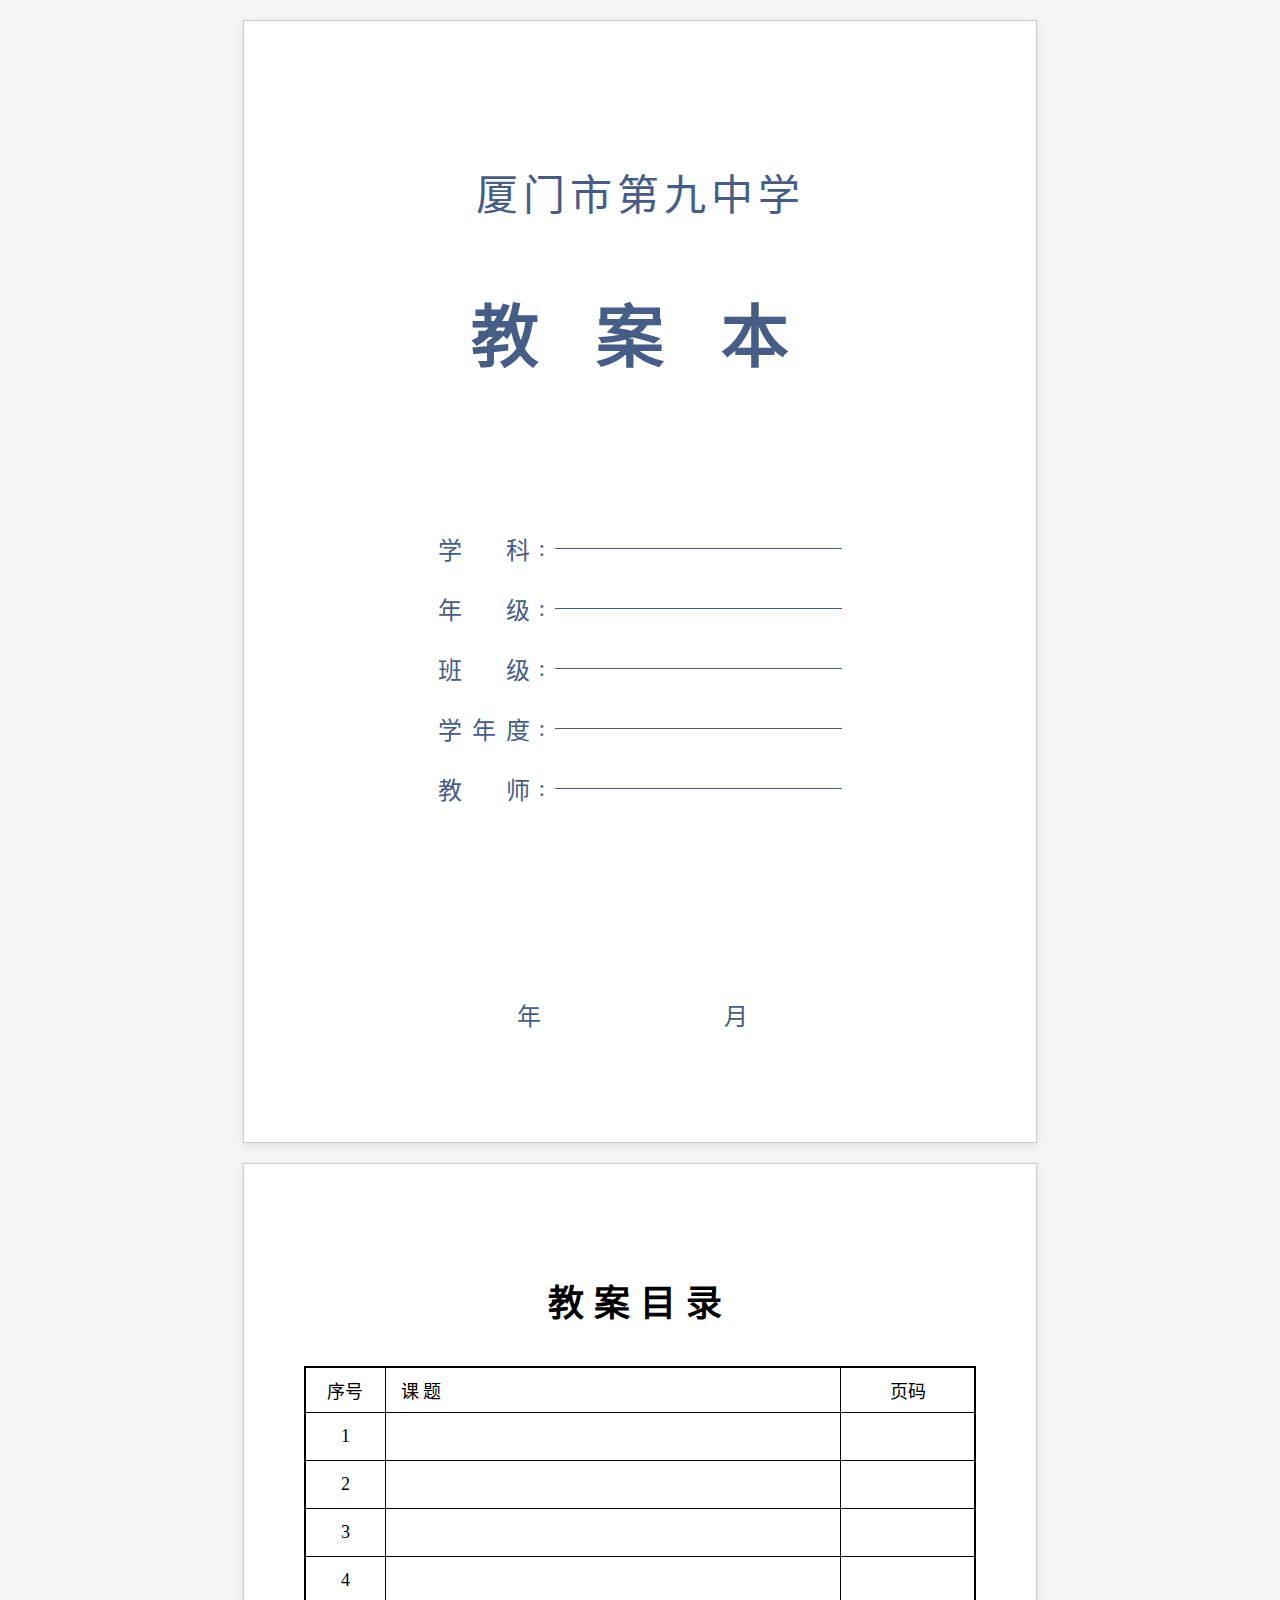
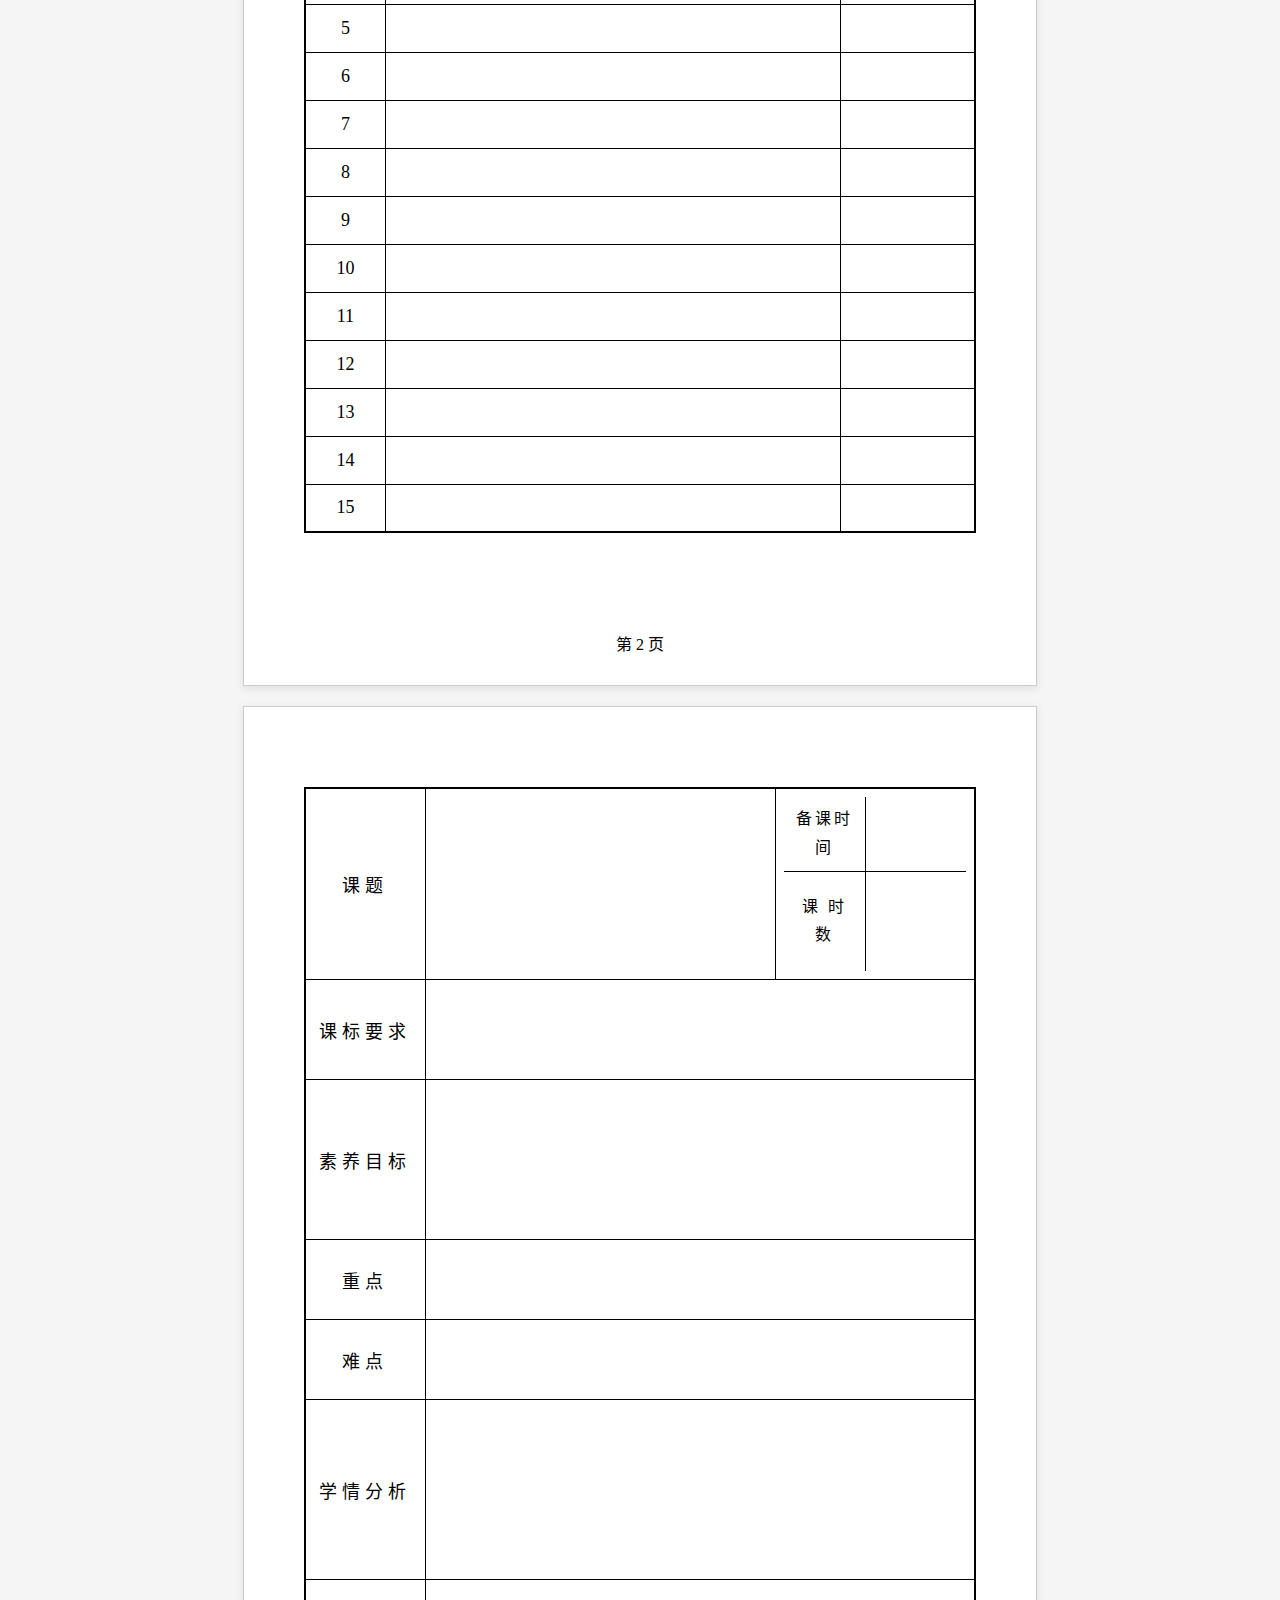
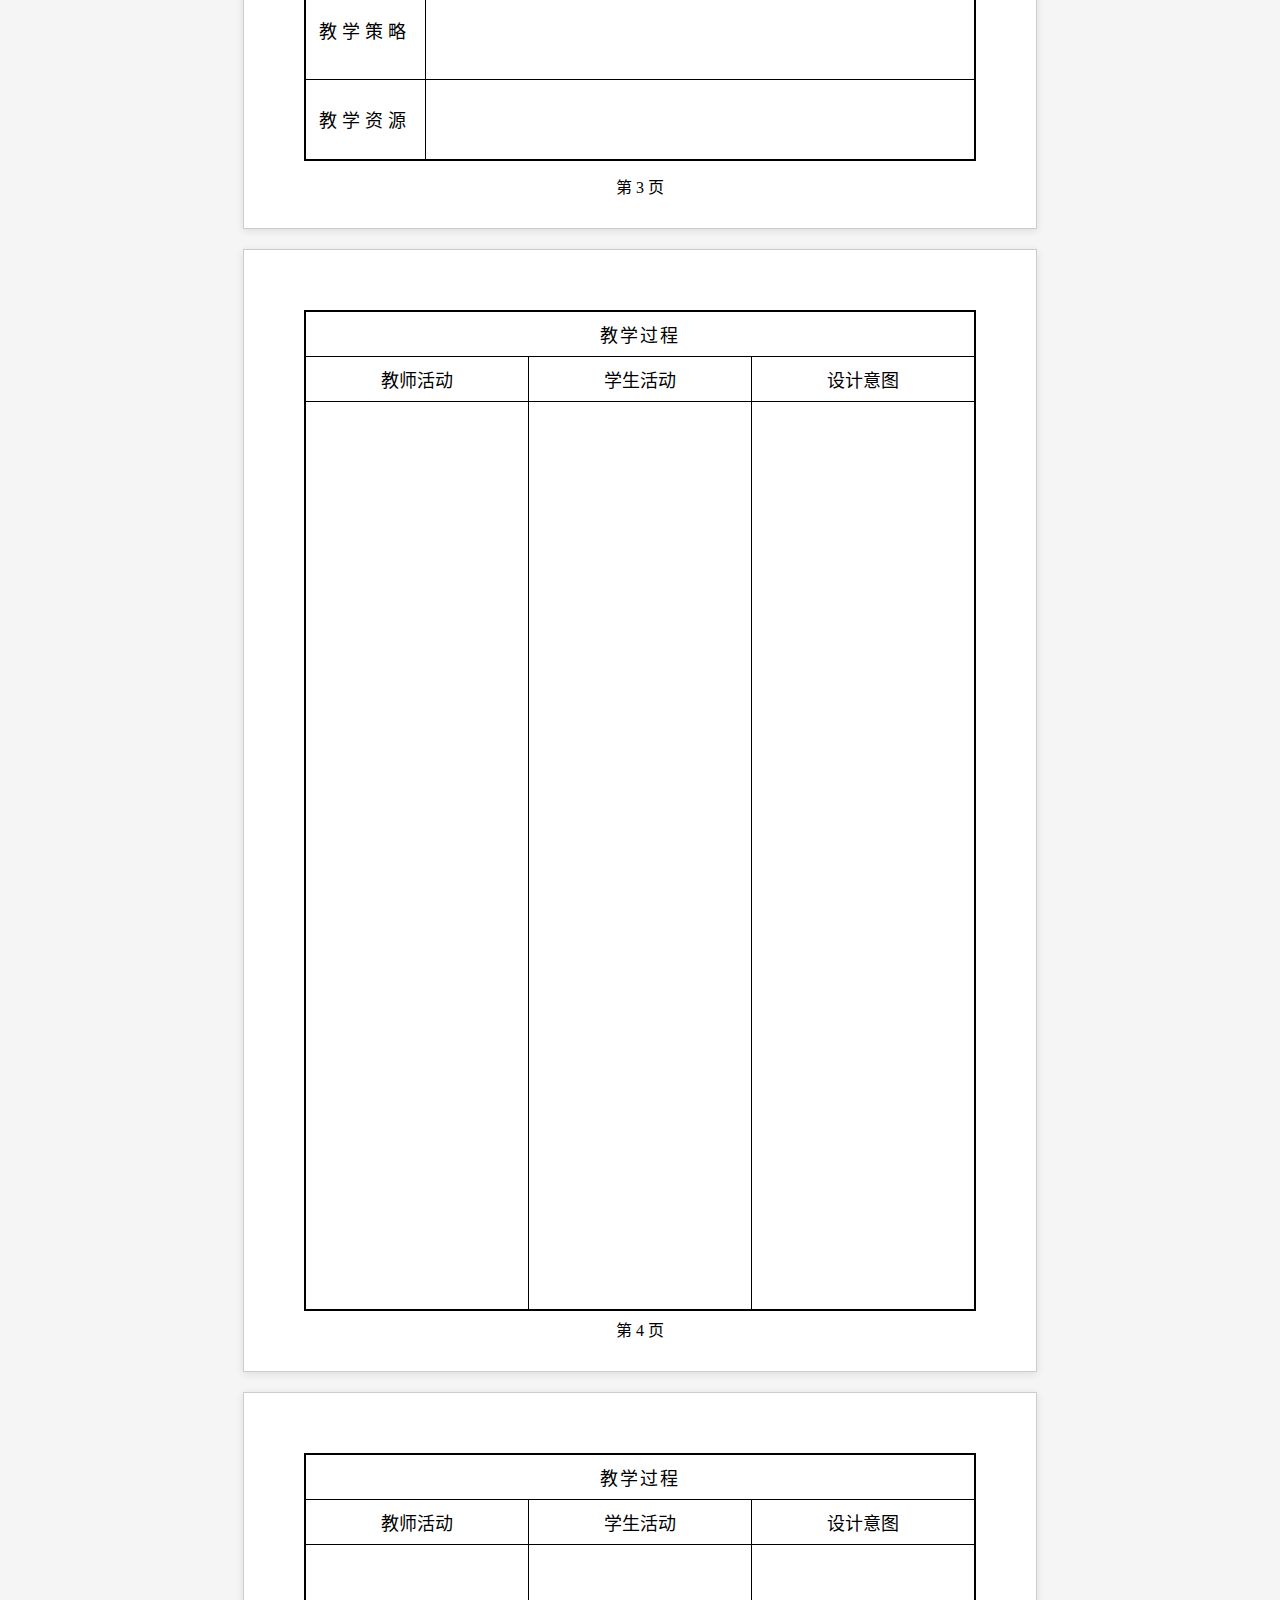
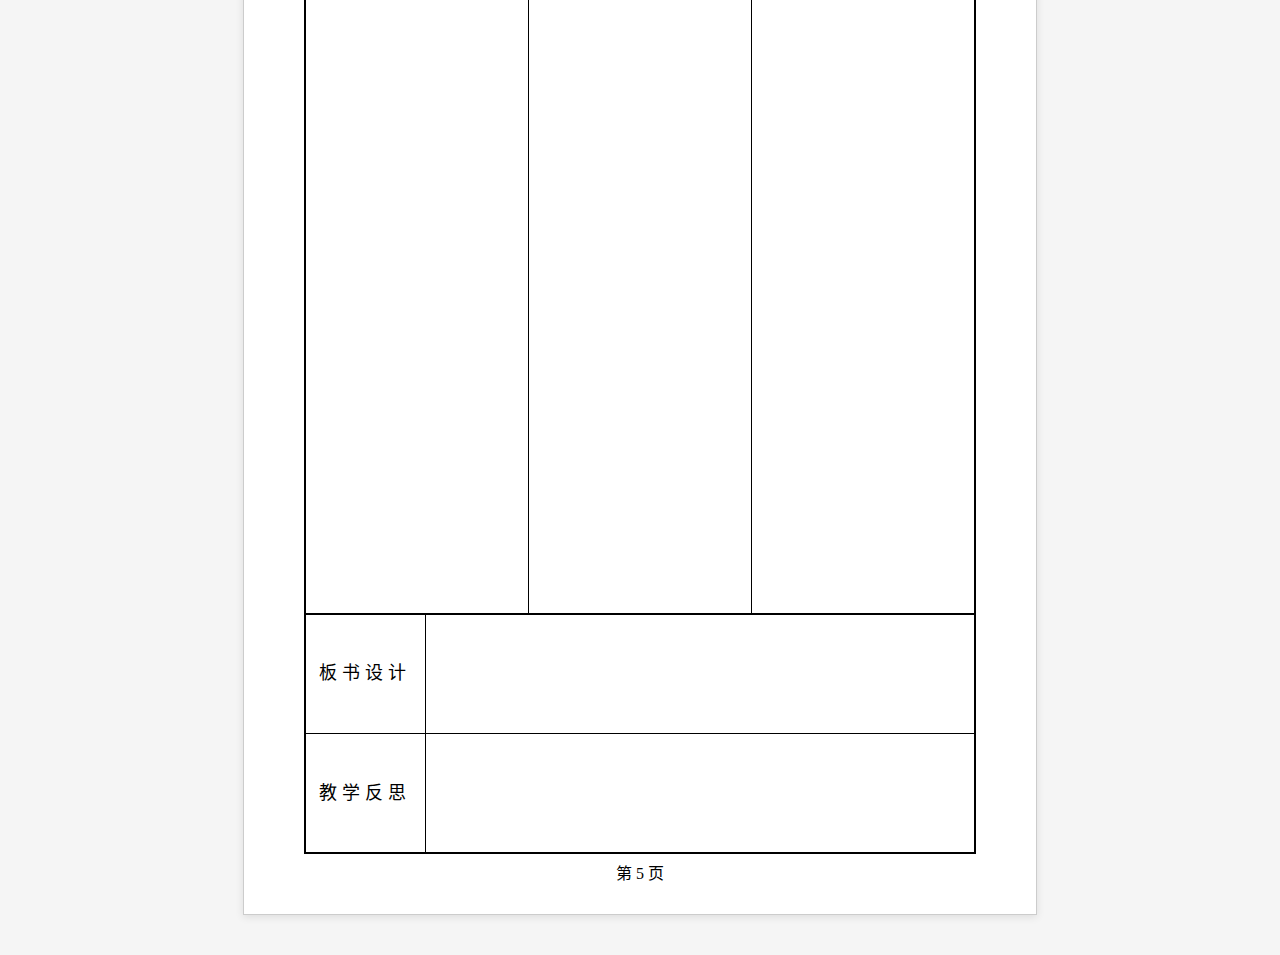
<file: newja.html>
<!DOCTYPE html>
<html lang="zh-CN">
<head>
<meta charset="UTF-8">
<meta name="viewport" content="width=device-width, initial-scale=1.0">
<title>厦门市第九中学教案本</title>
<style>
    body {
        font-family: 'SimSun', '宋体', serif;
        font-size: 16px;
        color: #000;
        background-color: #f5f5f5;
        margin: 0;
        padding: 20px;
        display: flex;
        flex-direction: column;
        align-items: center;
    }
    .page {
        width: 794px; /* A4 width at 96dpi, approximately */
        height: 1123px; /* A4 height at 96dpi, approximately */
        border: 1px solid #ccc;
        margin-bottom: 20px;
        padding: 60px; /* Increased padding for better margins */
        box-sizing: border-box;
        background-color: white;
        page-break-after: always;
        display: flex;
        flex-direction: column;
        position: relative; /* For page number positioning */
        box-shadow: 0 2px 8px rgba(0,0,0,0.1);
    }
    .cover-page {
        display: flex;
        flex-direction: column;
        justify-content: space-between;
        align-items: center;
        text-align: center;
        flex-grow: 1; /* Make cover content fill available space */
    }
    .cover-title {
        font-size: 42px; /* Adjusted font size */
        color: #465d87;
        letter-spacing: 5px;
        margin-top: 80px; /* Adjusted margin */
    }
    .cover-subtitle {
        font-size: 68px; /* Adjusted font size */
        font-weight: bold;
        color: #465d87;
        letter-spacing: 20px;
        margin-top: 60px; /* Adjusted margin */
        margin-bottom: 150px; /* Adjusted margin */
    }
    .info-section {
        width: 60%; /* Adjusted width */
        margin: 0 auto;
        text-align: left;
    }
    .info-line {
        font-size: 24px;
        color: #465d87;
        margin-bottom: 25px;
        display: flex;
        align-items: center;
    }
    .info-line span {
        width: 100px;
        display: inline-block;
        letter-spacing: 8px;
        text-align: justify;
        text-align-last: justify;
        flex-shrink: 0; /* Prevent shrinking */
    }
    .info-line .line {
        flex-grow: 1;
        border-bottom: 1px solid #465d87;
        margin-left: 10px;
    }
    .date-section {
        font-size: 24px;
        color: #465d87;
        letter-spacing: 15px;
        margin-top: auto;
        margin-bottom: 50px;
    }

    .toc-page {
        display: flex;
        flex-direction: column;
    }
    
    .toc-page h1 {
        text-align: center;
        font-size: 36px;
        font-weight: bold;
        letter-spacing: 10px;
        margin-top: 50px; /* Adjusted margin */
        margin-bottom: 40px; /* Adjusted margin */
    }

    .content-table, .detail-table, .process-table {
        width: 100%;
        border-collapse: collapse;
        border: 2px solid #000;
        table-layout: fixed; /* 强制表格遵循固定布局 */
    }

    .content-table th, .content-table td,
    .detail-table th, .detail-table td,
    .process-table th, .process-table td {
        border: 1px solid #000;
        padding: 8px; /* Slightly reduced padding */
        text-align: center;
        font-size: 18px;
        box-sizing: border-box; /* Include padding in element's total width and height */
    }

    .content-table th {
        font-weight: normal;
        height: 45px; /* Adjusted height */
        background-color: #fff;
    }
    .content-table td {
        height: 48px; /* Kept original height for content rows */
    }
    .content-table .col-seq { 
        width: 12%; /* Adjusted width */
        text-align: center;
    }
    .content-table .col-title { 
        width: 68%; /* Adjusted width */
        text-align: left;
        padding-left: 15px;
    }
    .content-table .col-page { 
        width: 20%;
        text-align: center;
    }

    .detail-table {
        table-layout: fixed;
        margin-top: 20px;
    }

    .detail-table td {
        vertical-align: middle; /* Center content vertically */
        padding: 8px;
    }
    .detail-table .row-header {
        font-weight: normal;
        width: 120px; /* Fixed width for header column */
        height: auto; /* Allow content to dictate height */
        padding: 8px;
        text-align: center;
        letter-spacing: 5px;
        white-space: nowrap; /* Prevent text wrapping for headers */
        vertical-align: middle;
    }
    
    /* Ensure first row cells align properly */
    .detail-table tr:first-child td:nth-child(2) {
        width: auto;
    }
    .detail-table tr:first-child td:last-child {
        width: 200px;
    }
    .detail-table .nested-table {
        width: 100%;
        height: 100%;
        border-collapse: collapse;
        margin: 0;
    }
    .detail-table .nested-table td {
        border: none;
        border-bottom: 1px solid #000;
        padding: 8px;
        text-align: left;
        vertical-align: middle;
        font-size: 16px;
    }
    .detail-table .nested-table tr:last-child td {
        border-bottom: none;
    }
    .detail-table .nested-table .label {
        width: 45%; /* Adjusted width */
        border-right: 1px solid #000;
        text-align: center;
        letter-spacing: 3px;
    }
    .detail-table .nested-table .value {
        width: 55%; /* Adjusted width */
        text-align: left;
        padding-left: 10px;
    }
    /* Specific row heights to match image proportions */
    .detail-table tr:nth-child(1) { height: 50px; } /* Topic row */
    .detail-table tr:nth-child(2) { height: 100px; } /* Course requirements */
    .detail-table tr:nth-child(3) { height: 160px; } /* Literacy goals */
    .detail-table tr:nth-child(4) { height: 80px; } /* Key points */
    .detail-table tr:nth-child(5) { height: 80px; } /* Difficulties */
    .detail-table tr:nth-child(6) { height: 180px; } /* Student analysis */
    .detail-table tr:nth-child(7) { height: 100px; } /* Teaching strategies */
    .detail-table tr:nth-child(8) { height: 80px; } /* Teaching resources */

    /* ========== 教学过程表格容器样式 ========== */
    .process-page-container {
        display: flex;
        flex-direction: column;
        flex-grow: 1;
        width: 100%;
    }

    /* ========== 教学过程主表格样式 ========== */
    .process-table-main {
        width: 100%;
        height: 100%;
        border-collapse: collapse;
        border: 2px solid #000;
        table-layout: fixed;
    }

    /* 教学过程表格表头通用样式 */
    .process-table-main thead th {
        height: 45px;
        background-color: #fff;
        font-weight: normal;
        border: 1px solid #000;
        padding: 8px;
        text-align: center;
        font-size: 18px;
        box-sizing: border-box;
    }

    /* 第一行表头:"教学过程" */
    .process-table-main thead tr:first-child th {
        font-size: 18px;
        letter-spacing: 2px;
    }

    /* 第二行表头:三列等宽设置 */
    .process-table-main thead tr:last-child th:nth-child(1) {
        width: 33.33%;
    }
    
    .process-table-main thead tr:last-child th:nth-child(2) {
        width: 33.34%;
    }
    
    .process-table-main thead tr:last-child th:nth-child(3) {
        width: 33.33%;
    }

    /* 教学过程表格内容行 */
    .process-table-main tbody tr {
        height: 100%;
    }

    /* 教学过程表格内容单元格样式 */
    .process-table-main tbody td {
        border: 1px solid #000;
        padding: 10px;
        vertical-align: top;
        text-align: left;
        font-size: 18px;
        line-height: 1.8;
        box-sizing: border-box;
        word-wrap: break-word;
        overflow-wrap: break-word;
    }

    /* 三列内容等宽设置 */
    .process-table-main tbody td:nth-child(1) {
        width: 33.33%;
    }
    
    .process-table-main tbody td:nth-child(2) {
        width: 33.34%;
    }
    
    .process-table-main tbody td:nth-child(3) {
        width: 33.33%;
    }

    /* ========== 教学过程页脚表格样式 ========== */
    .process-table-footer {
        width: 100%;
        border-collapse: collapse;
        border: 2px solid #000;
        border-top: none;
        margin-top: -2px;
        table-layout: fixed;
    }

    .process-table-footer td {
        border: 1px solid #000;
        padding: 10px;
        text-align: left;
        font-size: 18px;
        vertical-align: top;
        line-height: 1.8;
        box-sizing: border-box;
    }

    .process-table-footer .row-header {
        width: 120px;
        text-align: center;
        letter-spacing: 5px;
        white-space: nowrap;
        vertical-align: middle;
    }
    
    .process-table-footer .footer-content {
        height: 120px;
        text-align: left;
    }


    .page-footer {
        position: absolute;
        bottom: 30px; /* Position at the bottom of the page */
        left: 0;
        right: 0;
        text-align: center;
        font-size: 16px;
        color: #000;
    }

    /* Hide page number on cover page */
    .cover-page ~ .page-footer {
        display: none;
    }

    /* Print styles */
    @media print {
        body {
            padding: 0;
            background-color: white;
        }
        .page {
            border: none;
            margin: 0;
            page-break-after: always;
            box-shadow: none;
        }
        .page:last-child {
            page-break-after: auto;
        }
    }

    /* Fix text alignment for better display */
    .detail-table td:not(.row-header) {
        text-align: left;
        line-height: 1.8;
    }

    /* Improve overall text rendering */
    * {
        -webkit-font-smoothing: antialiased;
        -moz-osx-font-smoothing: grayscale;
    }

    /* Ensure consistent table borders */
    table {
        border-spacing: 0;
    }

    /* Add minimum content width to prevent overflow */
    .detail-table td[colspan] {
        min-height: 30px;
    }
</style>
</head>
<body>

<div class="page">
    <div class="cover-page">
        <div>
            <div class="cover-title">厦门市第九中学</div>
            <div class="cover-subtitle">教 案 本</div>
        </div>
        <div class="info-section">
            <div class="info-line"><span>学 科</span>: <div class="line"></div></div>
            <div class="info-line"><span>年 级</span>: <div class="line"></div></div>
            <div class="info-line"><span>班 级</span>: <div class="line"></div></div>
            <div class="info-line"><span>学年度</span>: <div class="line"></div></div>
            <div class="info-line"><span>教 师</span>: <div class="line"></div></div>
        </div>
        <div class="date-section">
            年&nbsp;&nbsp;&nbsp;&nbsp;&nbsp;&nbsp;&nbsp;&nbsp;月
        </div>
    </div>
</div>

<div class="page toc-page">
    <h1>教案目录</h1>
    <table class="content-table">
        <thead>
            <tr>
                <th class="col-seq">序号</th>
                <th class="col-title">课 题</th>
                <th class="col-page">页码</th>
            </tr>
        </thead>
        <tbody>
            <tr><td>1</td><td></td><td></td></tr>
            <tr><td>2</td><td></td><td></td></tr>
            <tr><td>3</td><td></td><td></td></tr>
            <tr><td>4</td><td></td><td></td></tr>
            <tr><td>5</td><td></td><td></td></tr>
            <tr><td>6</td><td></td><td></td></tr>
            <tr><td>7</td><td></td><td></td></tr>
            <tr><td>8</td><td></td><td></td></tr>
            <tr><td>9</td><td></td><td></td></tr>
            <tr><td>10</td><td></td><td></td></tr>
            <tr><td>11</td><td></td><td></td></tr>
            <tr><td>12</td><td></td><td></td></tr>
            <tr><td>13</td><td></td><td></td></tr>
            <tr><td>14</td><td></td><td></td></tr>
            <tr><td>15</td><td></td><td></td></tr>
        </tbody>
    </table>
    <div class="page-footer">第 2 页</div>
</div>

<div class="page">
    <table class="detail-table">
        <tbody>
            <tr>
                <td class="row-header">课题</td>
                <td colspan="2"></td>
                <td style="width: 200px;">
                    <table class="nested-table">
                        <tr><td class="label">备课时间</td><td class="value"></td></tr>
                        <tr><td class="label">课 时 数</td><td class="value"></td></tr>
                    </table>
                </td>
            </tr>
            <tr>
                <td class="row-header">课标要求</td>
                <td colspan="3"></td>
            </tr>
            <tr>
                <td class="row-header">素养目标</td>
                <td colspan="3"></td>
            </tr>
            <tr>
                <td class="row-header">重点</td>
                <td colspan="3"></td>
            </tr>
            <tr>
                <td class="row-header">难点</td>
                <td colspan="3"></td>
            </tr>
            <tr>
                <td class="row-header">学情分析</td>
                <td colspan="3"></td>
            </tr>
            <tr>
                <td class="row-header">教学策略</td>
                <td colspan="3"></td>
            </tr>
            <tr>
                <td class="row-header">教学资源</td>
                <td colspan="3"></td>
            </tr>
        </tbody>
    </table>
    <div class="page-footer">第 3 页</div>
</div>

<!-- 教学过程页面 - 第4页 -->
<div class="page">
    <div class="process-page-container">
        <table class="process-table-main">
            <thead>
                <tr>
                    <th colspan="3">教学过程</th>
                </tr>
                <tr>
                    <th>教师活动</th>
                    <th>学生活动</th>
                    <th>设计意图</th>
                </tr>
            </thead>
            <tbody>
                <tr>
                    <td></td>
                    <td></td>
                    <td></td>
                </tr>
            </tbody>
        </table>
    </div>
    <div class="page-footer">第 4 页</div>
</div>

<!-- 教学过程页面 - 第5页 (含板书设计和教学反思) -->
<div class="page">
    <div class="process-page-container">
        <table class="process-table-main">
            <thead>
                <tr>
                    <th colspan="3">教学过程</th>
                </tr>
                <tr>
                    <th>教师活动</th>
                    <th>学生活动</th>
                    <th>设计意图</th>
                </tr>
            </thead>
            <tbody>
                <tr>
                    <td></td>
                    <td></td>
                    <td></td>
                </tr>
            </tbody>
        </table>
        <table class="process-table-footer">
            <tr>
                <td class="row-header">板书设计</td>
                <td class="footer-content"></td>
            </tr>
            <tr>
                <td class="row-header">教学反思</td>
                <td class="footer-content"></td>
            </tr>
        </table>
    </div>
    <div class="page-footer">第 5 页</div>
</div>


</body>
</html>
</file>
